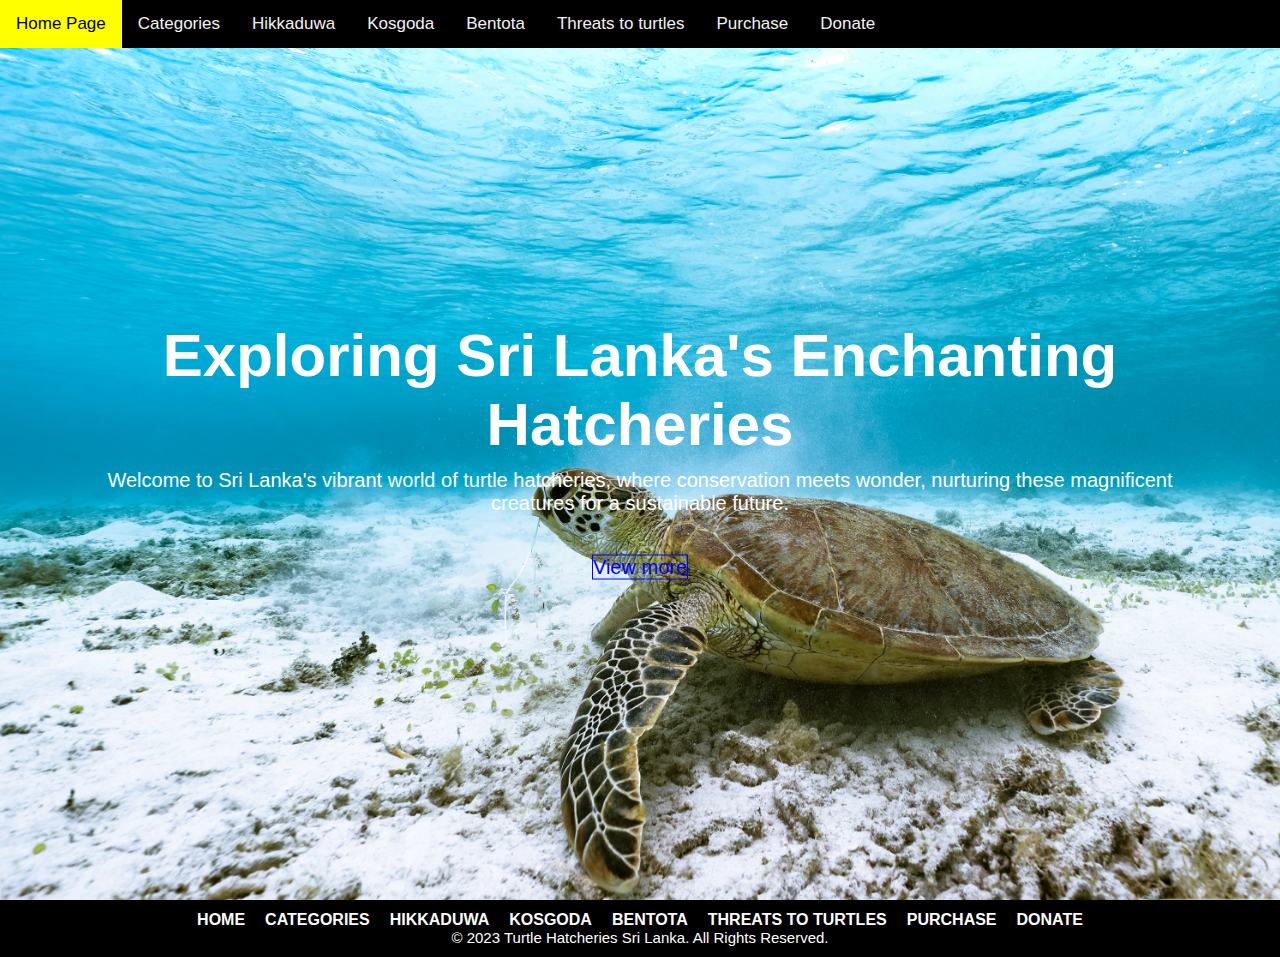
<file: index.html>
<!DOCTYPE html>

    <head>
        <meta name="viewport" content="With=device-width,initial-scale=1.0">
        <title>Turtle Hatcheries in Sri Lanka</title>
        <link rel="stylesheet" href="style.css">
    </head>
    <body>
        <section class="header">
           
            
                <div class="topnav">
                    <a class="active" href="index.html">Home Page</a>
                    <a href="categories.html">Categories</a>
                   <a href="hikkaduwa.html">Hikkaduwa</a>
                    <a href="kosgoda.html">Kosgoda</a>
                    <a href="bentota.html">Bentota</a>
                    <a href="threatstoturtles.html">Threats to turtles</a>
                    <a href="purchase.html">Purchase</a>
                    <a href="donate.html">Donate</a>
            
                  </div>
                  <div class="text-box">
                        
                        <h1 class="h1">Exploring Sri Lanka's Enchanting Hatcheries</h1>
                        <p>Welcome to Sri Lanka's vibrant world of turtle hatcheries, where conservation meets wonder, nurturing these magnificent creatures for a sustainable future.</p>
                            <a href="home.html" class="hero-btn">View more</a>
                    </div>
                  </section>
                  <section class="border">
                    <ul class="border-links">
                      <li><a href="index.html">Home</a></li>
                      <li><a href="categories.html">Categories</a></li>
                      
                      <li><a href="hikkaduwa.html">Hikkaduwa</a></li>
                      <li><a href="kosgoda.html">Kosgoda</a></li>
                      <li><a href="bentota.html">Bentota</a></li>
                      <li><a href="threatstoturtles.html">Threats To Turtles</a></li>
                      <li>  <a href="purchase.html">Purchase </a></li>
                        <li><a href="donate.html">Donate</a></li>
                </ul>
                    <p class="copyright">
                      &copy; 2023 Turtle Hatcheries Sri Lanka. All Rights Reserved.
                    </p>
                      </body>
          
          
          </html>
</file>
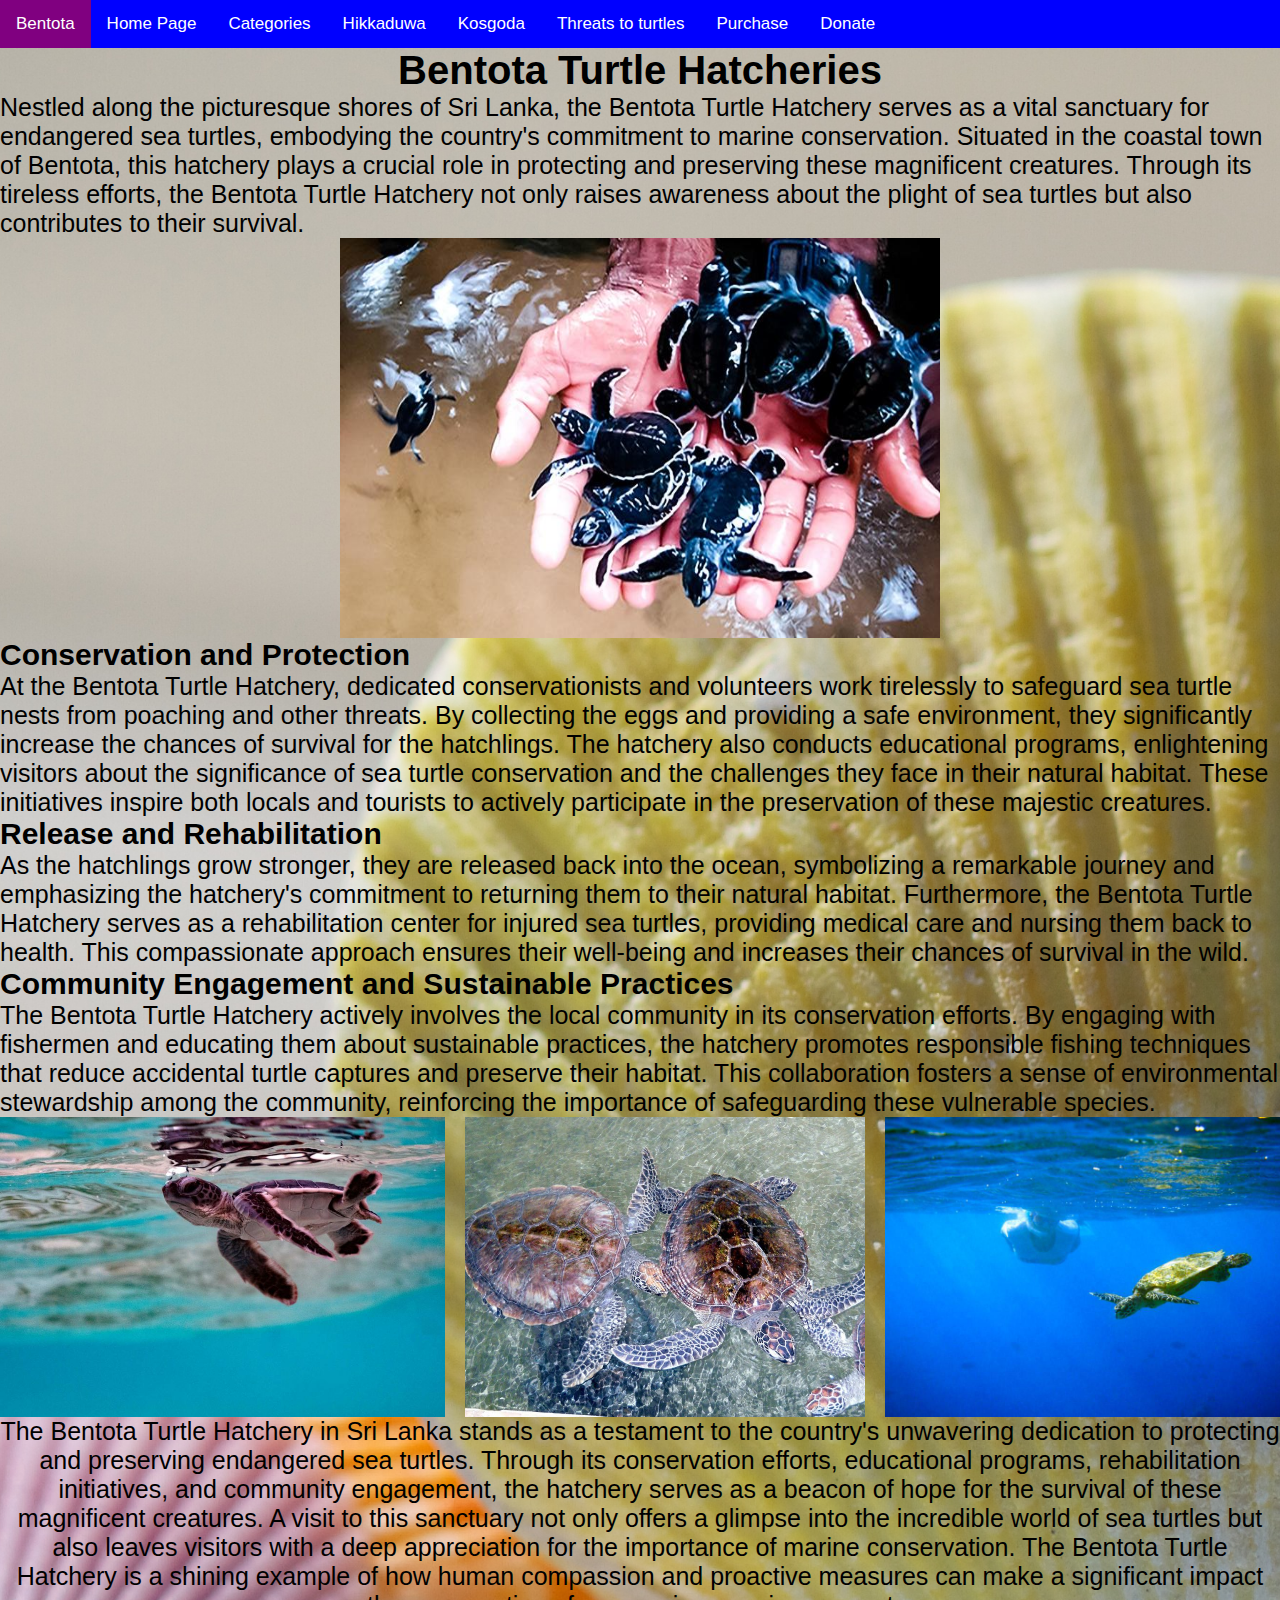
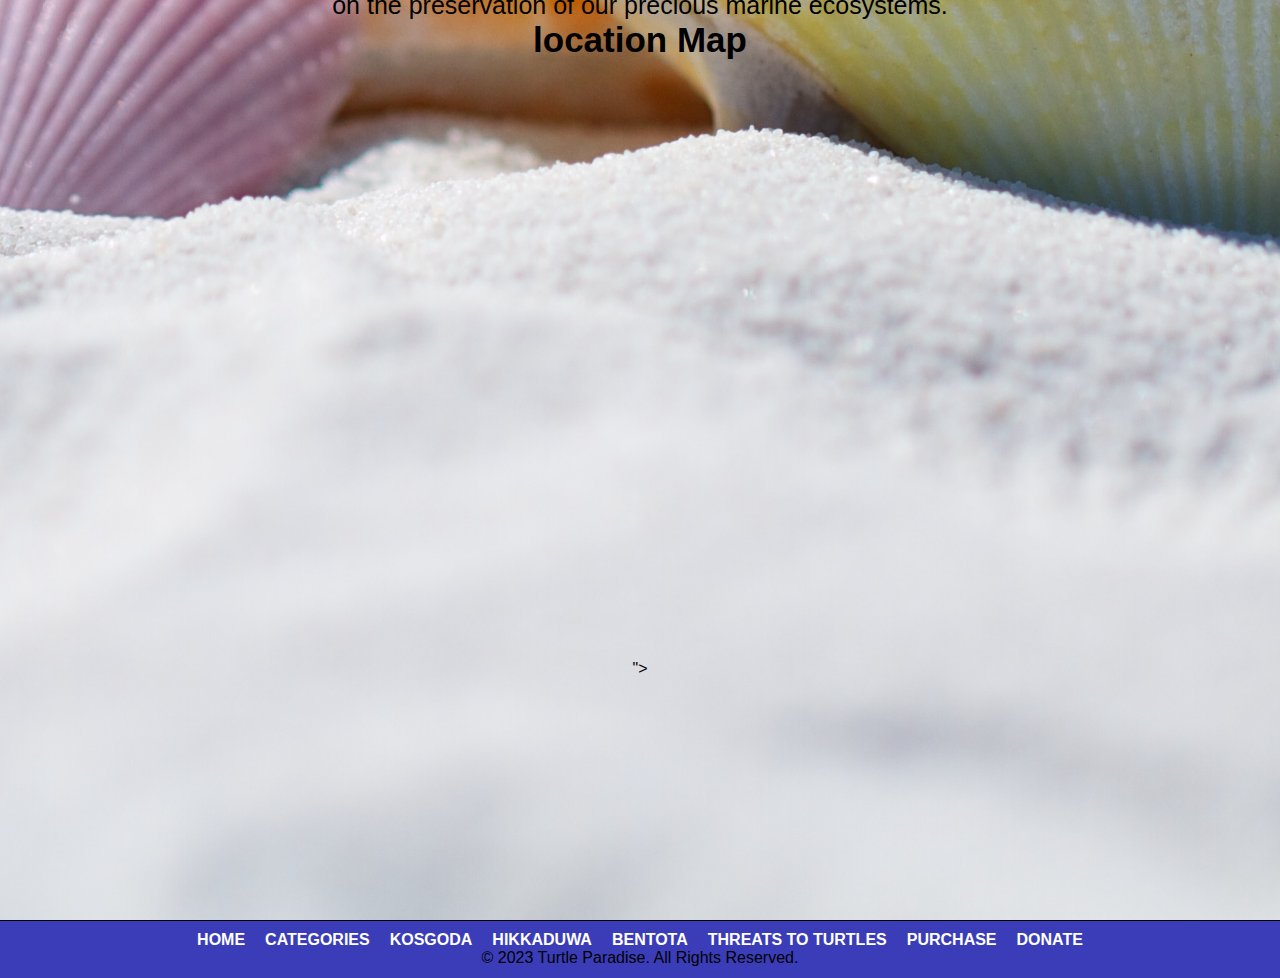
<file: bentota.html>
<!DOCTYPE html>
<head>
<meta name="viewport" content="With=device-width,initial-scale=1.0">
<title>Turtle Hatcheries in Sri Lanka</title>
<link rel="stylesheet" href="bentota.css">
</head>
<body>
<section class="header">

<div class="topnav">
    <a class="active" href="bentota.html">Bentota</a>
                    <a href="index.html">Home Page</a>
                    <a href="categories.html">Categories</a>
                    <a href="hikkaduwa.html">Hikkaduwa</a>
                    
                    <a href="kosgoda.html">Kosgoda</a>
                    <a href="threatstoturtles.html">Threats to turtles</a>
                    <a href="purchase.html">Purchase</a>
                    <a href="donate.html">Donate</a>
            
                  </div>
                   <h1 class="h1">  Bentota Turtle Hatcheries </h1>
                   <p class="p1">Nestled along the picturesque shores of Sri Lanka, the Bentota Turtle Hatchery serves as a vital sanctuary for endangered sea turtles,
                     embodying the country's commitment to marine conservation. Situated in the coastal town of Bentota, this hatchery plays a crucial role in protecting and preserving
                      these magnificent creatures. Through its tireless efforts, the Bentota Turtle Hatchery not only raises awareness about the plight of sea turtles but also 
                      contributes to their survival.</p>
                      <div class="img">
                        <img src="images/b1.jpg">
                      </div>
                      <h2 class="h2">Conservation and Protection</h2>
                      <p class="p1">At the Bentota Turtle Hatchery, dedicated conservationists and volunteers work tirelessly to safeguard sea turtle nests from poaching and other threats.
                         By collecting the eggs and providing a safe environment, they significantly increase the chances of survival for the hatchlings. 
                         The hatchery also conducts educational programs, enlightening visitors about the significance of sea turtle conservation and the challenges
                          they face in their natural habitat. These initiatives inspire both locals and tourists to actively participate in the preservation of these majestic creatures.</p>
<h2 class="h2">Release and Rehabilitation</h2>
<p class="p1">As the hatchlings grow stronger, they are released back into the ocean, symbolizing a remarkable journey and emphasizing the hatchery's commitment to 
    returning them to their natural habitat. Furthermore, the Bentota Turtle Hatchery serves as a rehabilitation center for injured sea turtles, providing medical care 
    and nursing them back to health. This compassionate approach ensures their well-being and increases their chances of survival in the wild.</p>
    <h2 class="h2">Community Engagement and Sustainable Practices</h2>
   
    <p class="p1">The Bentota Turtle Hatchery actively involves the local community in its conservation efforts. 
        By engaging with fishermen and educating them about sustainable practices, the hatchery promotes responsible fishing techniques that reduce accidental 
        turtle captures and preserve their habitat. This collaboration fosters a sense of environmental stewardship among the community, reinforcing the importance of 
        safeguarding these vulnerable species.</p>
        <div class="img2">
            <img src="images/b2.jpg">
            <img src="images/b3.jpg">
            <img src="images/b4.jpg">
          
           
          </div>
        <p class="p">The Bentota Turtle Hatchery in Sri Lanka stands as a testament to the country's unwavering dedication to protecting and preserving endangered sea turtles. Through its conservation efforts, educational programs, rehabilitation initiatives, and community engagement,
             the hatchery serves as a beacon of hope for the survival of these magnificent creatures. A visit to this sanctuary not only offers a glimpse into the incredible 
             world of sea turtles but also leaves visitors with a deep appreciation for the importance of marine conservation.
              The Bentota Turtle Hatchery is a shining example of how human compassion and proactive measures can make a significant impact on the 
              preservation of our precious marine ecosystems.</p>
              <div class="map">
                <h2 class="h2n">location Map</h2>
                <iframe class="iframe" src="https://www.google.com/maps/embed?pb=!1m18!1m12!1m3!1d1983.375820126315!2d80.08944376047165!3d6.164006299056743!2m3!1f0!2f0!3f0!3m2!1i1024!2i768!4f13.1!3m3!1m2!1s0x3ae182a251e0cfff%3A0x79b1490aa46fd3fa!2sTelwatta%20Turtle%20Hatchery!5e0!3m2!1sen!2slk!4v1685191874728!5m2!1sen!2slk" width="600" height="450" style="border:0;" allowfullscreen="" loading="lazy" referrerpolicy="no-referrer-when-downgrade"></iframe>">
            </div>

</section>
<section class="border">
  <ul class="border-links">
    <li><a href="index.html">Home</a></li>
    <li><a href="categories.html">Categories</a></li>
    <li><a href="kosgoda.html">Kosgoda</a></li>
    <li><a href="hikkaduwa.html">Hikkaduwa</a></li>
    <li><a href="benthota.html">Bentota</a></li>
    <li><a href="threatstoturtles.html">Threats To Turtles</a></li>
    <li>  <a href="purchase.html">Purchase </a></li>
      <li><a href="donate.html">Donate</a></li>
</ul>
  <p class="copyright">
    &copy; 2023 Turtle Paradise. All Rights Reserved.
  </p>
</body>
</html>
</file>
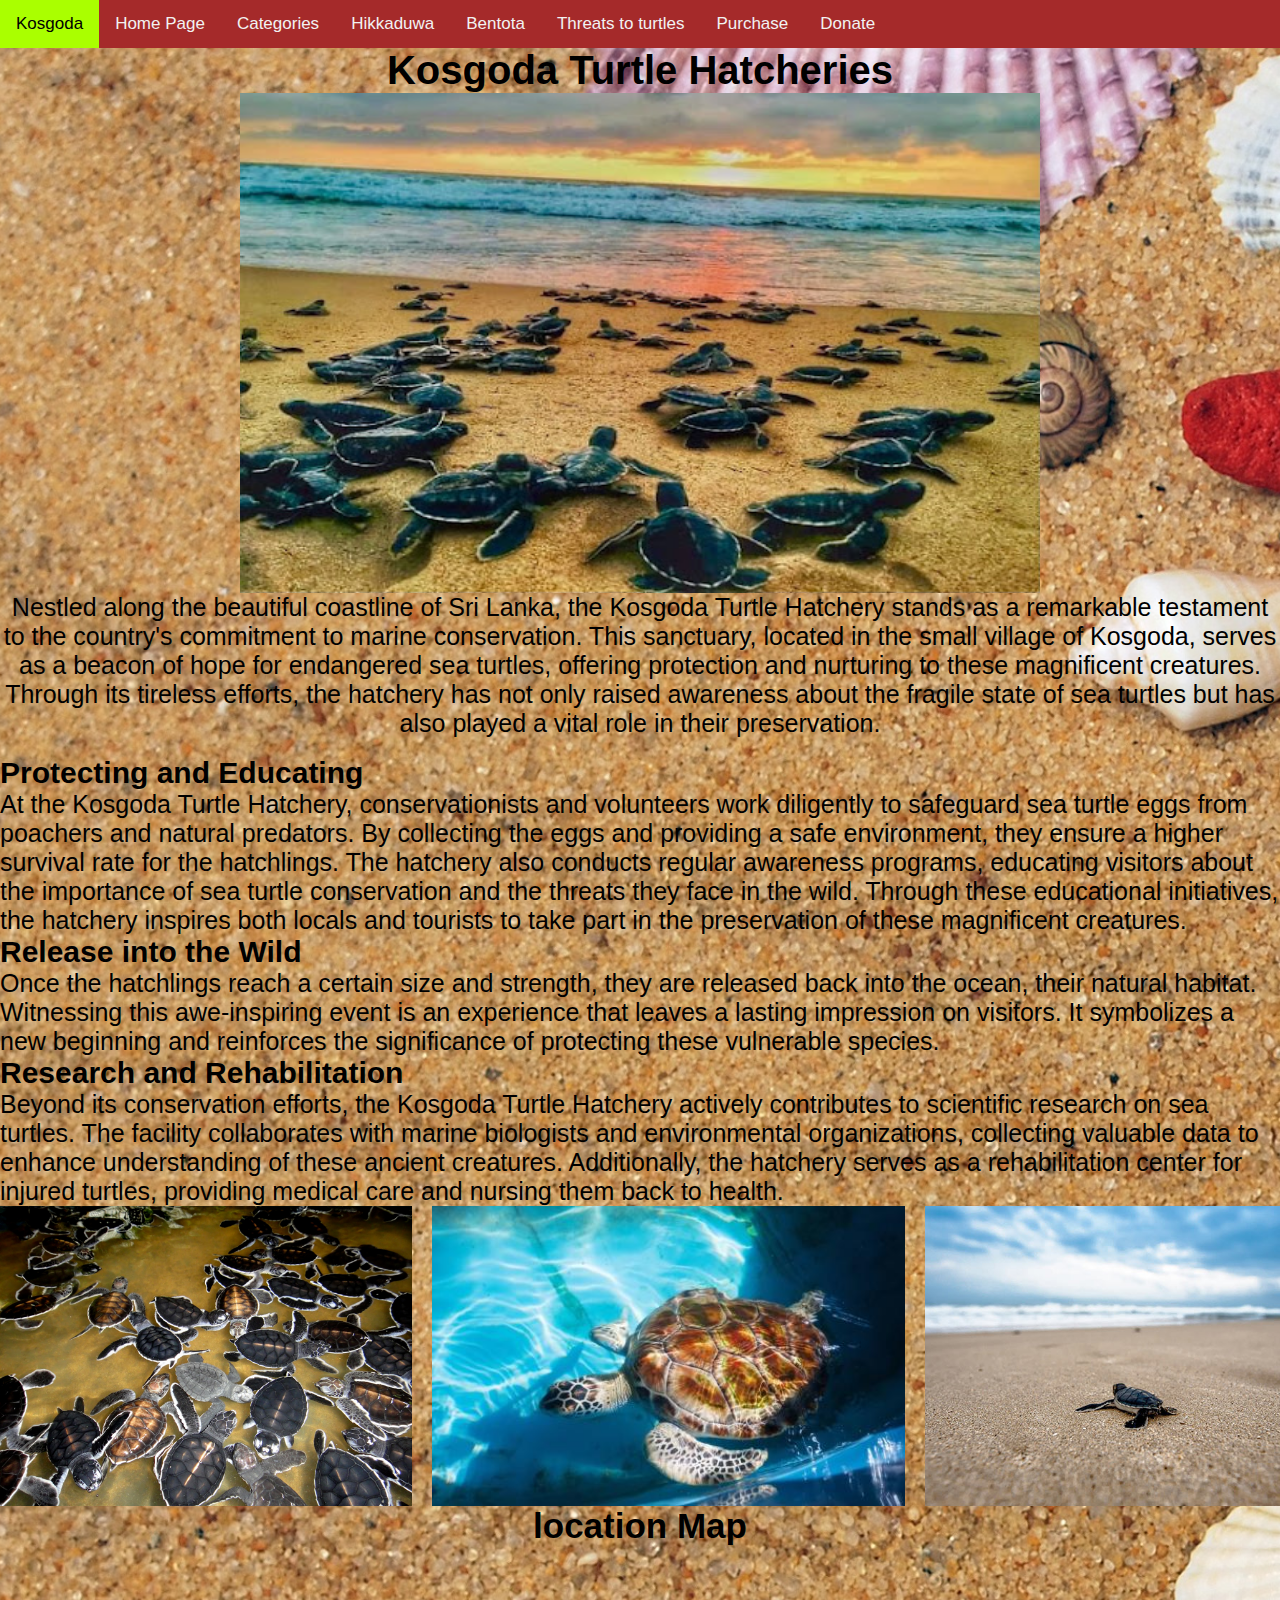
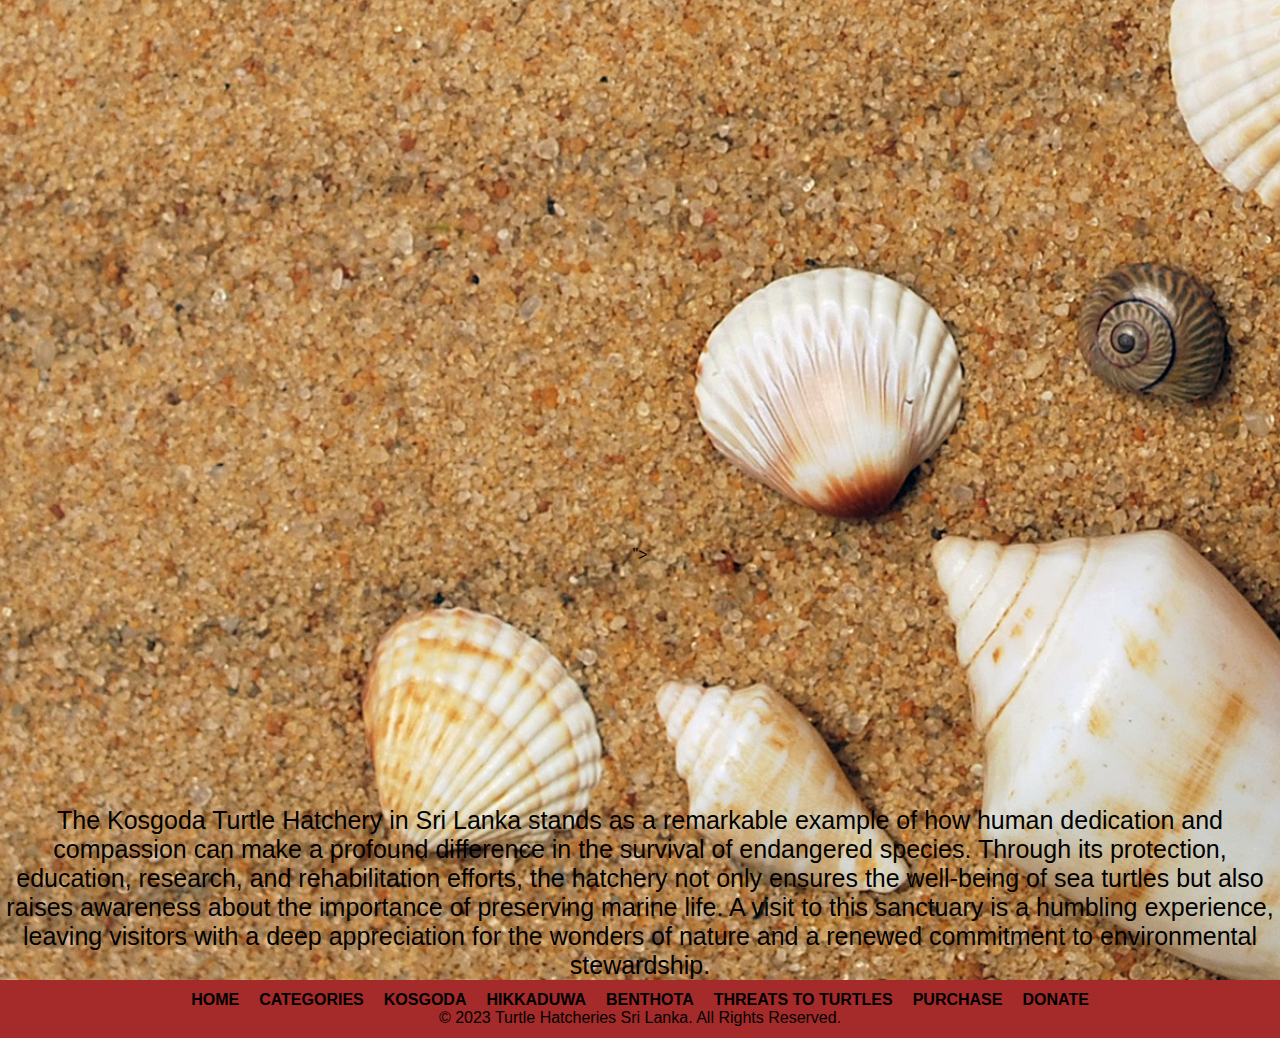
<file: kosgoda.html>
<!DOCTYPE html>
<head>
<meta name="viewport" content="With=device-width,initial-scale=1.0">
<title>Turtle Hatcheries in Sri Lanka</title>
<link rel="stylesheet" href="kosgoda.css">
</head>
<body>
<section class="header">

<div class="topnav">
    <a class="active" href="kosgoda.html">Kosgoda</a>
                    <a href="index.html">Home Page</a>
                    <a href="categories.html">Categories</a>
                    <a href="hikkaduwa.html">Hikkaduwa</a>
                    
                    <a href="bentota.html">Bentota</a>
                    <a href="threatstoturtles.html">Threats to turtles</a>
                    <a href="purchase.html">Purchase</a>
                    <a href="donate.html">Donate</a>
            
                  </div>
                   <h1 class="h1">  Kosgoda Turtle Hatcheries </h1>
                   
                   <div class="img">
                    <img src="images/kos1.JPG">
                   </div>
                   <p class="p">Nestled along the beautiful coastline of Sri Lanka, the Kosgoda Turtle Hatchery stands as a remarkable testament to the country's 
                    commitment to marine conservation. This sanctuary, located in the small village of Kosgoda, serves as a beacon of hope for endangered sea turtles,
                     offering protection and nurturing to these magnificent creatures. Through its tireless efforts, the hatchery has not only raised awareness about the fragile
                      state of sea turtles but has also played a vital role in their preservation.</p>
                      <br>
                      <h2 class="h2">Protecting and Educating</h2>
                      <p class="p1">At the Kosgoda Turtle Hatchery, conservationists and volunteers work diligently to safeguard sea turtle eggs from poachers and natural predators.
                         By collecting the eggs and providing a safe environment, they ensure a higher survival rate for the hatchlings.
                 The hatchery also conducts regular awareness programs, educating visitors about the importance of sea turtle conservation and the threats they face in the wild.
            Through these educational initiatives, the hatchery inspires both locals and tourists to take part in the preservation of these magnificent creatures.</p>
            <h2 class="h2">Release into the Wild</h2>
                  <p class="p1">Once the hatchlings reach a certain size and strength, they are released back into the ocean, their natural habitat. Witnessing this awe-inspiring event
                     is an experience that leaves a lasting impression on visitors. It symbolizes a new beginning and reinforces the significance of protecting these vulnerable species.</p>
            <h2 class="h2">Research and Rehabilitation</h2>
            <p class="p1">Beyond its conservation efforts, the Kosgoda Turtle Hatchery actively contributes to scientific research on sea turtles. 
              The facility collaborates with marine biologists and environmental organizations, collecting valuable data to enhance understanding of these ancient creatures. 
              Additionally, the hatchery serves as a rehabilitation center for injured turtles, providing medical care and nursing them back to health.</p>
              <div class="img2">
                <img src="images/kos2.jpg">
                <img src="images/kos3.jpg">
                <img src="images/kos4.jpg">
              </div>

              <div class="map">
                <h2 class="h2n">location Map</h2>
                <iframe class="iframe" src="https://www.google.com/maps/embed?pb=!1m16!1m12!1m3!1d31723.424697309736!2d80.00407182310485!3d6.338558980979979!2m3!1f0!2f0!3f0!3m2!1i1024!2i768!4f13.1!2m1!1skosgoda%20turtle%20hatchery!5e0!3m2!1sen!2slk!4v1685183021198!5m2!1sen!2slk" width="600" height="450" style="border:0;" allowfullscreen="" loading="lazy" referrerpolicy="no-referrer-when-downgrade"></iframe>">
            </div>
            <p class="p">The Kosgoda Turtle Hatchery in Sri Lanka stands as a remarkable example of how human dedication and compassion can make a profound difference in the survival
               of endangered species. Through its protection, education, research, and rehabilitation efforts, the hatchery not only ensures the well-being of sea turtles 
               but also raises awareness about the importance of preserving marine life. A visit to this sanctuary is a humbling experience,
                leaving visitors with a deep appreciation for the wonders of nature and a renewed commitment to environmental stewardship.</p>
              
            </section>

            <section class="border">
              <ul class="border-links">
                <li><a href="index.html">Home</a></li>
                <li><a href="categories.html"> Categories</a></li>
                <li><a href="kosgoda.html">Kosgoda</a></li>
                <li><a href="hikkaduwa.html">Hikkaduwa</a></li>
                <li><a href="bentota.html">Benthota</a></li>
                <li><a href="threatstoturtles.html">Threats To Turtles</a></li>
                <li>  <a href="purchase.html">Purchase </a></li>
                  <li><a href="donate.html">Donate</a></li>
          </ul>
              <p class="copyright">
                &copy; 2023 Turtle Hatcheries Sri Lanka. All Rights Reserved.
              </p>
</file>
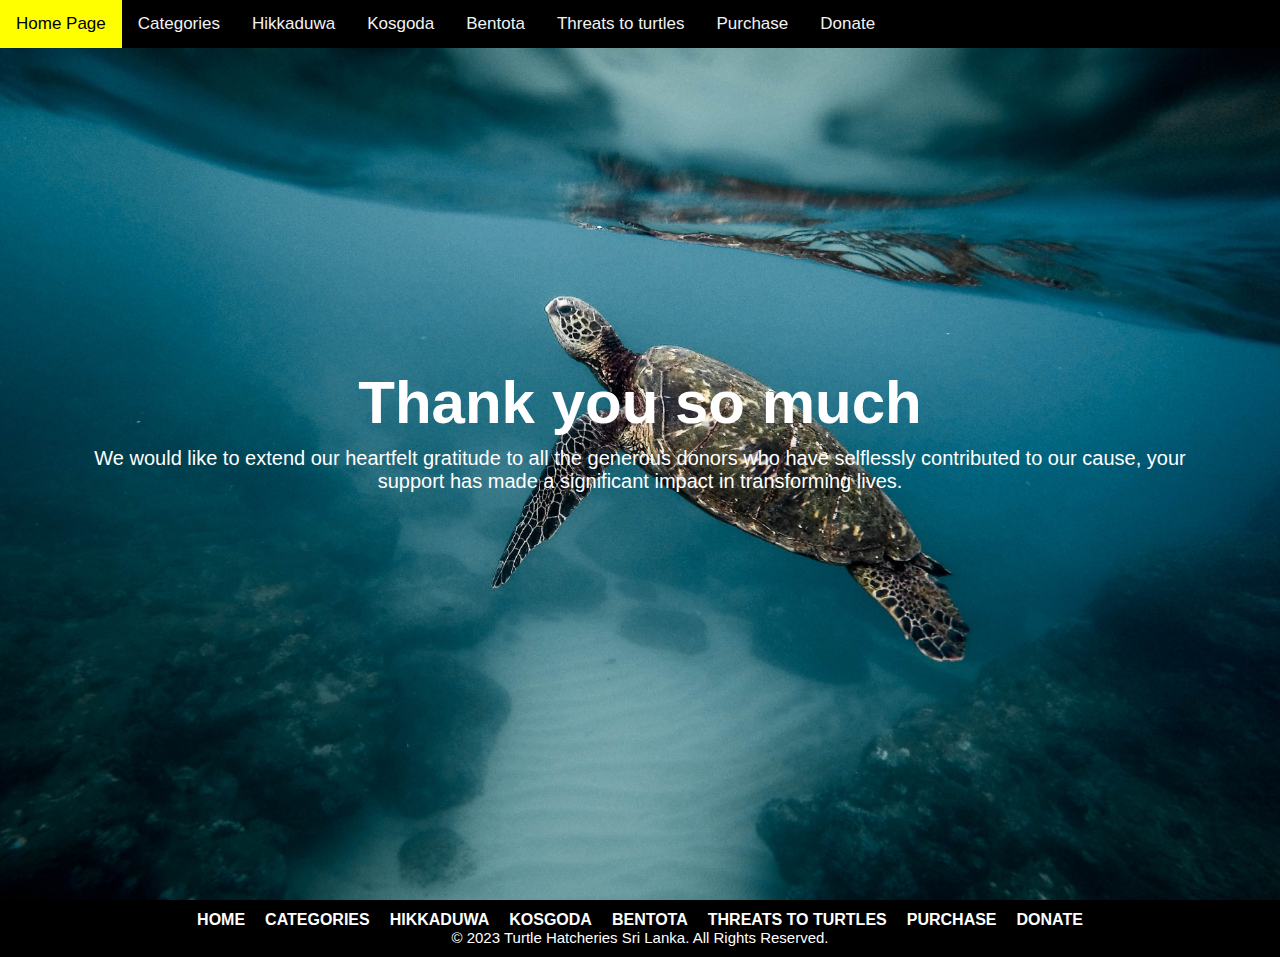
<file: thankyou.html>
<!DOCTYPE html>
<html lang="en">
<head>
    <meta charset="UTF-8">
    <meta http-equiv="X-UA-Compatible" content="IE=edge">
    <meta name="viewport" content="width=device-width, initial-scale=1.0">
    <title>Thanks for Donating</title>
    <link rel="stylesheet" href="style.css">

</head>
<body>
    <section class="background3">
           
            
        <div class="topnav">
            <a class="active" href="index.html">Home Page</a>
            <a href="categories.html">Categories</a>
           <a href="hikkaduwa.html">Hikkaduwa</a>
            <a href="kosgoda.html">Kosgoda</a>
            <a href="bentota.html">Bentota</a>
            <a href="threatstoturtles.html">Threats to turtles</a>
            <a href="purchase.html">Purchase</a>
            <a href="donate.html">Donate</a>
    
          </div>
          <div class="text-box">
                
                <h1 class="h1">Thank you so much</h1>
                <p>We would like to extend our heartfelt gratitude to all the generous donors who have selflessly contributed to our cause,
                     your support has made a significant impact in transforming lives.</p>
            </div>
          </section>
          <section class="border">
            <ul class="border-links">
              <li><a href="index.html">Home</a></li>
              <li><a href="categories.html">Categories</a></li>
              
              <li><a href="hikkaduwa.html">Hikkaduwa</a></li>
              <li><a href="kosgoda.html">Kosgoda</a></li>
              <li><a href="bentota.html">Bentota</a></li>
              <li><a href="threatstoturtles.html">Threats To Turtles</a></li>
              <li>  <a href="purchase.html">Purchase </a></li>
                <li><a href="donate.html">Donate</a></li>
        </ul>
            <p class="copyright">
              &copy; 2023 Turtle Hatcheries Sri Lanka. All Rights Reserved.
            </p>
    
</body>
</html>
</file>
<file: style.css>
*{
    margin:0;
    padding: 0;
    font-family: Verdana, Geneva, Tahoma, sans-serif; 
   
   
}
.header{
    min-height: 100vh;
    width: 100%;
    background-image: url(images/green-turtle-7133765.jpg);
    background-position: center;
    background-size: cover;
    position: relative;


}
.topnav {
    background-color: black;
    overflow: hidden;
  }
  
  /* Style the links inside the navigation bar */
  .topnav a {
    float: left;
    color: #f2f2f2;
    text-align: center;
    padding: 14px 16px;
    text-decoration: none;
    font-size: 17px;
  }
  
  /* Change the color of links on hover */
  .topnav a:hover {
    background-color: #ddd;
    color: rgb(14, 159, 31);
  }
  
  /* Add a color to the active/current link */
  .topnav a.active {
    background-color: yellow;
    color: black;
  }
  .topnav.fa{
    display: none;
}

@media(max-width:700px){
     .text-box h1{
        font-size: 20px;
     }
     .topnav ul li{
        display: block;

     }
     .topnav{
        position: absolute;
        background: #c1817c;
        height: 100vh;
        width: 200px;
        top: 0;
        right:-200px;
        text-align: left;
        z-index: 2;
        transition: is;
     }
     topnav.fa{
        display: block;
        color: #fff;
        margin: 10px;
        font-size: 22px;
        cursor: pointer;


     }
     .topnav ul{
        padding: 30px;

     }
    }

  

    .h1{
                text-align: center;
                position: relative;
                font-size: 60px;
                color:white;
    }
                .text-box{
              width: 90%;
              color: #ddd;
              position: absolute;
              top: 50%;
              left: 50%;
              transform: translate(-50%,-50%);
              text-align: center;
           }
   .h2{
    text-align: center;
    position: relative;
    font-size: 40px;
    color:black;
   }          
             
             .text-box p{

                margin: 10px 0 40px;
                font-size: 20px;
                color:white;
                text-align: center;
             }
             .hero-btn{
              display: inline-block;
              text-decoration: none;
              color:blue;
              border: 1px solid blue;
              font-size: 20px;
              background: transparent;
              position: relative;
              cursor: pointer;

             }
             .hero-btn:hover{
              border: 1px solid yellow;
              background: yellow;
              transition: 1s;

             }
            
             /*categories*/
             .image-category {
              display: inline-block;
              text-align: center;
              margin: 20px;
            }
            
            .image-category img {
              width: 200px;
              height: 200px;
            }
            
            .image-category h2 {
              margin-top: 10px;
            }
            .image-category a{
              font-size: 20px;
              text-decoration: none;
              color: navy;
            }
            /* Change the color of links on hover */
            .image-category a:hover{
              color: rgb(255, 47, 220);
            }
            /*table*/
            .table {
              width: 80%;
              margin: auto;
              border-collapse: collapse;
            }
            
            .table th, td {
              padding: 10px;
              text-align: left;
              font-size: 20px;
            }
            
            .table  th {
              background-color: rgb(17, 0, 128);
              color: white;
            }
            
            .table  tr:nth-child(even) {
              background-color: #ffffff;
            }
            
            .table  tr:hover {
              background-color: green;
            }
          .table tr a{
            text-decoration: none;
            color: black;
          }
          .table tr a:hover{
            color: white;
          }
            
            .h2n{
              font-size: 30px;
              color: #000;
              text-align: center;

            }
            /*location*/
            .map{
              width: 100%;
              height: 100vh;
              display: flex;
              align-items: center;
              flex-direction: column;

            }
            .iframe{
              width: 80%;
              height: 500px;
            }

              .background{
              min-height: 100vh;
              width: 100%;
              background-image:url(images/beach-2413081.jpg);
              background-position: center;
              background-size: cover;
              position: relative;
            }
             .background2{
              min-height: 100vh;
              width: 100%;
              background-image:url(images/sea-2755908.jpg);
              background-position: center;
              background-size: cover;
              position: relative;
             }
             .p{
              font-size: 20px;
              color: #000;
              text-align: center;
             }
             .p1{
              font-size: 20px;
              color: #000;
             }
             

             .img{
              display: flex;
              justify-content: center;
              
             }
             .img img{
              width: 600px;
              height: 400px;
              margin: 0 10px;
             }
             .img2{
              display: flex;
              justify-content: center;
             
             }
             .img2 img{
              width: 500px;
              height: 300px;
              margin: 0 10px;
             }

             
             .h3{
              font-size: 25px;
              color:black;
             }
             .ul {
              font-size: 15px;
              list-style-type: disc;
              margin-left: 20px;
              padding-left: 20px;
            }
            
            .li {
              margin-bottom: 10px;
            }
            /*footer*/
            .border {
              background-color:black;
              border-top: 1px solid black;
              border-bottom: 1px solid black;
              padding: 10px;
              border-spacing: 100px;
            }
            
            .border-links {
              list-style: none;
              margin: 0;
              padding: 0;
              display: flex;
              justify-content: center;
            }
            
            .border-links li {
              margin: 0 10px;
            }
            
            .border-links a {
              text-decoration: none;
              color:white;
              font-size: 16px;
              font-weight: bold;
              text-transform: uppercase;
              transition: color 0.2s ease;
            }
            
            .border-links a:hover {
              color: #5499c7;
            }
            
            .border-links a:active {
              color: black;
            }
          .copyright{
          
                text-align: center;
                color: white;
                font-size: 15px;
          }
          
          
          @media (max-width: 768px) {
            .border {
              flex-direction: column;
              align-items: center;
              text-align: center;
            }
          
            .border-links {
              flex-direction: column;
              margin-top: 10px;
            }
          
            .border-links li {
              margin: 5px;
            }
          }
          
          
          
          
            

            /*--------------------------donate-------------------*/
            
            form {
              max-width: 400px;
              margin: 0 auto;
              background:transparent;
              padding: 20px;
              border-radius: 5px;
            }
            
            label {
              display: block;
              margin-bottom: 10px;
            }
            
            input[type="text"],
            input[type="email"],
            textarea {
             
              width: 100%;
              padding: 8px;
              border-radius: 4px;
              border: 1px solid#ccc;
              box-sizing: border-box;
              margin-bottom: 10px;
            }
            
            input[type="number"] {
              
              width: 100%;
              padding: 8px;
              border-radius: 4px;
              border: 1px solid #ccc;
              box-sizing: border-box;
              margin-bottom: 10px;
            }
            
            input[type="submit"] {
              background-color: blue;
              color: #fff;
              border: none;
              padding: 10px 20px;
              text-align: center;
              text-decoration: none;
              display: inline-block;
              font-size: 16px;
              border-radius: 4px;
              cursor: pointer;
            }
            
            input[type="submit"]:hover {
              background-color: greenyellow;
            }
            
            
            
            input[type="reset"] {
              background-color: red;
              color: #fff;
              border: none;
              padding: 10px 20px;
              text-align: center;
              text-decoration: none;
              display: inline-block;
              font-size: 16px;
              border-radius: 4px;
              cursor: pointer;
            }
            
            input[type="reset"]:hover {
              background-color: #cde724;
            }
            /*purchase page*/
            .purchase-section {
              margin: 20px;
            }
            
            .product {
              display: inline-block;
              width: 300px;
              margin-right: 20px;
            }
            
            .product img {
              width: 300px;
              height: 300px;
            }
            
            .product h3 {
              margin: 10px 0;
            }
            
            .price {
              font-weight: bold;
            }
            
            .button {
              background-color: #333;
              color: #fff;
              padding: 10px 20px;
              border: none;
              cursor: pointer;
            }
            .button:hover{
              background-color:rgb(15, 77, 185);
            }
             .background3{
              min-height: 100vh;
              width: 100%;
              background-image:url(images/animal-1866808.jpg);
              background-position: center;
              background-size: cover;
              position: relative;
             }
</file>
<file: bentota.css>
*{
    margin:0;
    padding: 0;
    font-family: Verdana, Geneva, Tahoma, sans-serif;
}
.header{
    min-height: 100vh;
    width: 100%;
    background-image: url(images/shells-792912.jpg);
    background-position: center;
    background-size: cover;
    position: relative;


}
.topnav {
    background-color:blue;
    overflow: hidden;
  }
  
  /* Style the links inside the navigation bar */
  .topnav a {
    float: left;
    color: white;
    text-align: center;
    padding: 14px 16px;
    text-decoration: none;
    font-size: 17px;
  }
  
  /* Change the color of links on hover */
  .topnav a:hover {
    background-color:yellow ;
    color: black;
  }
  
  /* Add a color to the active/current link */
  .topnav a.active {
    background-color:purple;
    color:white;
  }
  topnav.fa{
    display: none;
}

@media(max-width:700px){
     .text-box h1{
        font-size: 20px;
     }
     .topnav ul li{
        display: block;

     }
     .topnav{
        position: absolute;
        background: #c1817c;
        height: 100vh;
        width: 200px;
        top: 0;
        right:-200px;
        text-align: left;
        z-index: 2;
        transition: is;
     }
     topnav.fa{
        display: block;
        color: #fff;
        margin: 10px;
        font-size: 22px;
        cursor: pointer;


     }
     .topnav ul{
        padding: 30px;

     }
   }
  .h1{
    text-align: center;
    position: relative;
    font-size: 40px;
    color:black;
    
}

 .p{
    font-size: 25px;
    color: black;
    text-align: center;

 }
 .img{
    
        display: flex;
        justify-content: center;
    
        
 }
       
       .img img{
        width: 600px;
        height: 400px;
        margin: 0 10px;
 }
 .h2{
    font-size: 30px;
    color: black;
 }
 .p1{
    font-size: 25px;
    color: black;
 }
 .h2n{
    font-size: 35px;
    color: black;
    text-align: center;
 }
 .map{
    width: 100%;
    height: 100vh;
    display: flex;
    align-items: center;
    flex-direction: column;

  }
  .iframe{
    width: 80%;
    height: 600px;
  }
  .img2{
    display: flex;
    justify-content: center;
   
   }
   .img2 img{
    width: 500px;
    height: 300px;
    margin: 0 10px;
   }
    /*---------footer----------*/

.border {
   background-color:#3b3db8 ;
   border-top: 1px solid ;
   border-bottom: 1px solid #3b3db8;
   padding: 10px;
   border-spacing: 100px;
 }
 
 .border-links {
   list-style: none;
   margin: 0;
   padding: 0;
   display: flex;
   justify-content: center;
 }
 
 .border-links li {
   margin: 0 10px;
 }
 
 .border-links a {
   text-decoration: none;
   color: white;
   font-size: 16px;
   font-weight: bold;
   text-transform: uppercase;
   transition: color 0.2s ease;
 }
 
 .border-links a:hover {
   color: yellow;
 }
 
 .border-links a:active {
   color: #999999;
 }
.copyright{

     text-align: center;
}


@media (max-width: 768px) {
 .border {
   flex-direction: column;
   align-items: center;
   text-align: center;
 }

 .border-links {
   flex-direction: column;
   margin-top: 10px;
 }

 .border-links li {
   margin: 5px;
 }
}
</file>
<file: kosgoda.css>
*{
    margin:0;
    padding: 0;
    font-family: Verdana, Geneva, Tahoma, sans-serif;
}
.header{
    min-height: 100vh;
    width: 100%;
    background-image: url(images/kosgoda/beautiful-nature-1351559.jpg);
    background-position: center;
    background-size: cover;
    position: relative;


}
.topnav {
    background-color:brown;
    overflow: hidden;
  }
  
  /* Style the links inside the navigation bar */
  .topnav a {
    float: left;
    color: #f2f2f2;
    text-align: center;
    padding: 14px 16px;
    text-decoration: none;
    font-size: 17px;
  }
  
  /* Change the color of links on hover */
  .topnav a:hover {
    background-color: #e816b7;
    color: rgb(14, 50, 159);
  }
  
  /* Add a color to the active/current link */
  .topnav a.active {
    background-color: rgb(170, 255, 0);
    color: black;
  }
  topnav.fa{
    display: none;
}

@media(max-width:700px){
     .text-box h1{
        font-size: 20px;
     }
     .topnav ul li{
        display: block;

     }
     .topnav{
        position: absolute;
        background: #c1817c;
        height: 100vh;
        width: 200px;
        top: 0;
        right:-200px;
        text-align: left;
        z-index: 2;
        transition: is;
     }
     topnav.fa{
        display: block;
        color: #fff;
        margin: 10px;
        font-size: 22px;
        cursor: pointer;


     }
     .topnav ul{
        padding: 30px;

     }
    }
  .h1{
    text-align: center;
    position: relative;
    font-size: 40px;
    color:black;
  }

    .p{
    font-size: 25px;
    color: black;
    text-align: center;

 }
 .img{
    
        display: flex;
        justify-content: center;
        
 }
       
       .img img{
        width: 800px;
        height: 500px;
        margin: 0 10px;
 }
 .h2{
    font-size: 30px;
    color: black;
 }
 .p1{
    font-size: 25px;
    color: black;
 }
 .h2n{
    font-size: 35px;
    color: black;
    text-align: center;
 }
 .map{
    width: 100%;
    height: 100vh;
    display: flex;
    align-items: center;
    flex-direction: column;

  }
  .iframe{
    width: 80%;
    height: 600px;
  }
  .img2{
    display: flex;
    justify-content: center;
   
   }
   .img2 img{
    width: 500px;
    height: 300px;
    margin: 0 10px;
   }
    /*---------footer----------*/

.border {
  background-color: brown;
  border-top: 1px solid brown;
  border-bottom: 1px solid brown;
  padding: 10px;
  border-spacing: 100px;
}

.border-links {
  list-style: none;
  margin: 0;
  padding: 0;
  display: flex;
  justify-content: center;
}

.border-links li {
  margin: 0 10px;
}

.border-links a {
  text-decoration: none;
  color: black;
  font-size: 16px;
  font-weight: bold;
  text-transform: uppercase;
  transition: color 0.2s ease;
}

.border-links a:hover {
  color:yellow;
}

.border-links a:active {
  color:white;
}
.copyright{

    text-align: center;
}


@media (max-width: 768px) {
.border {
  flex-direction: column;
  align-items: center;
  text-align: center;
}

.border-links {
  flex-direction: column;
  margin-top: 10px;
}

.border-links li {
  margin: 5px;
}
}
</file>
